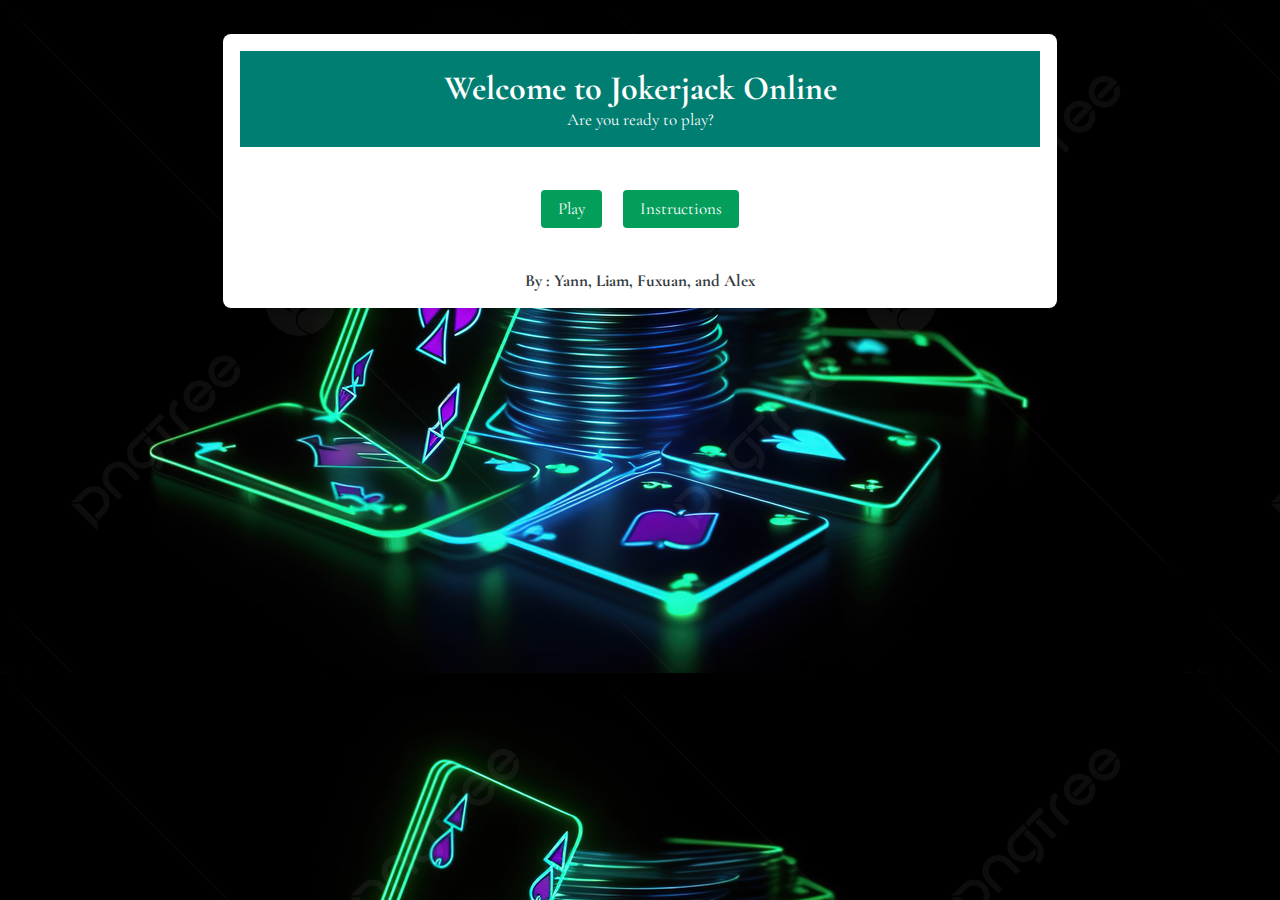
<file: index.html>
<!DOCTYPE html>
<html lang="en">
<head>
    <meta charset="UTF-8">
    <link rel="preconnect" href="https://fonts.googleapis.com">
<link rel="preconnect" href="https://fonts.gstatic.com" crossorigin>
<link href="https://fonts.googleapis.com/css2?family=Cormorant+Garamond:ital,wght@0,300;0,400;0,500;0,600;0,700;1,300;1,400;1,500;1,600;1,700&display=swap" rel="stylesheet">
    <meta name="viewport" content="width=device-width, initial-scale=1.0">
    <title>Jokerjack Online</title>
    <style>
        body {
            background-image: url(pngtree-d-illustration-of-glowing-neon-lights-on-black-background-featuring-blackjack-picture-image_4844620.jpg);
            font-family: Arial, sans-serif;
            color: #343a40;
            margin: 0;
            padding: 0;
            font-size: 17px;
            font-family: 'Cormorant Garamond', Times, serif
            
        } 

        header {
            background-color: #007e71;
            color: rgb(255, 255, 255);
            padding: 1em;
            text-align: center;
        }

        main {
            max-width: 800px;
            margin: 2em auto;
            padding: 1em;
            background-color: rgb(255, 255, 255);
            border-radius: 8px;
            box-shadow: 0 0 10px rgba(0, 0, 0, 0.1);
        }

        h1, p {
            margin: 0;
        }

        section {
            text-align: center;
            margin-top: 2em;
        }

        button, a {
            display: inline-block;
            margin: 0.5em;
            padding: 0.5em 1em;
            color: rgb(255, 255, 255);
            background-color: rgb(4, 158, 91);
            text-decoration: none;
            border-radius: 4px;
            transition: background-color 0.3s ease;
            border: none;
            cursor: pointer;
        }

        button:hover, a:hover {
            background-color: #a1b5ca;
        }

        main body {
        background-image: url(pngtree-d-illustration-of-glowing-neon-lights-on-black-background-featuring-blackjack-picture-image_4844620.jpg);
        background-size: cover;
        background-repeat: no-repeat;
        background-position: center center;
        margin: 0;
        padding: 0;
        font-family: 'time';
        }
    </style>
</head>
<body>
    <main>
        <header>
            <h1>Welcome to Jokerjack Online</h1>
            <p>Are you ready to play?</p>
        </header>
        <section>
            <a href="game.html">Play</a>
            <a href="instructions.html">Instructions</a>
        </section>
        <section><b>By : Yann, Liam, Fuxuan, and Alex</b></section>
        <body backround = "pngtree-d-illustration-of-glowing-neon-lights-on-black-background-featuring-blackjack-picture-image_4844620.jpg">
</body>
</html>
</file>
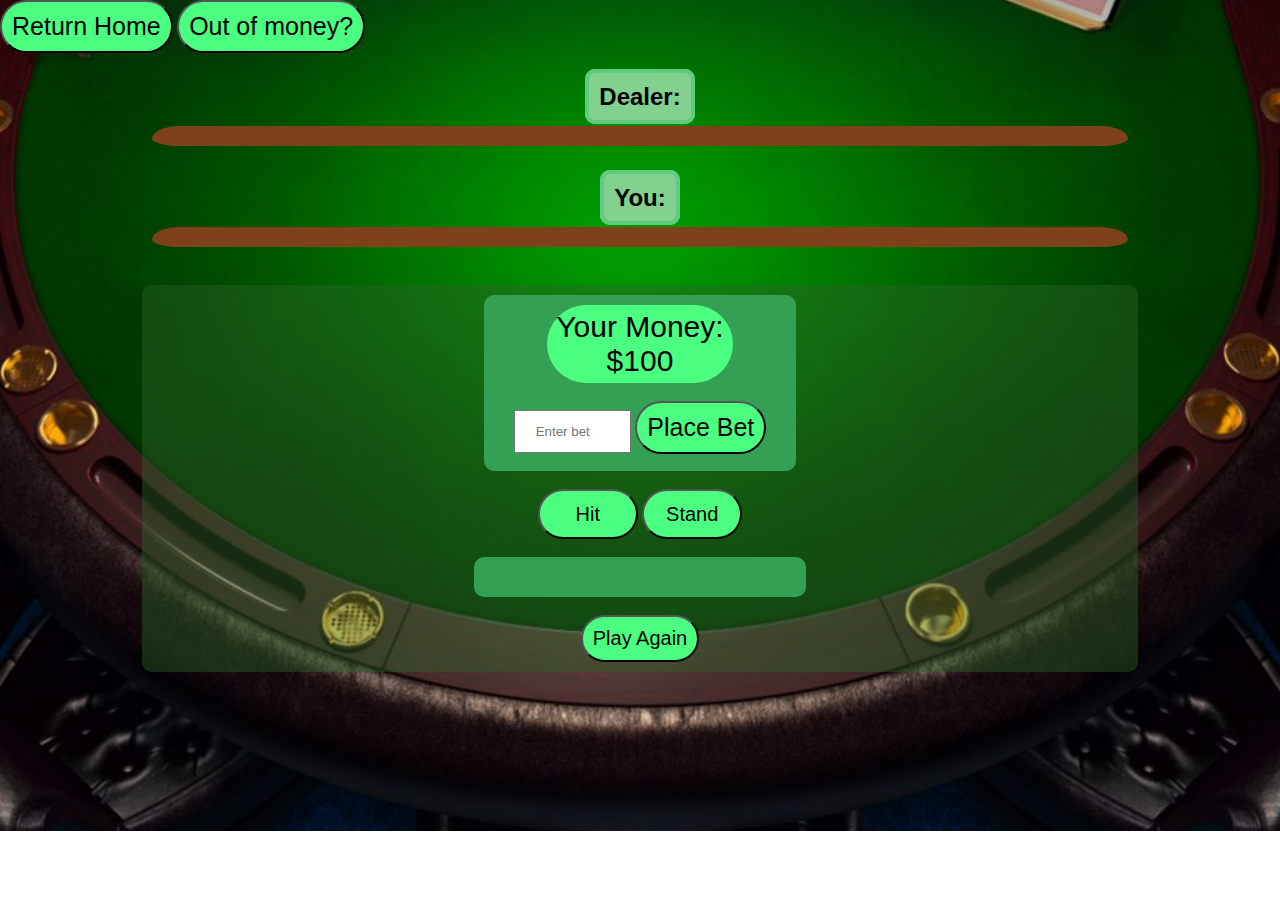
<file: game.html>
<!DOCTYPE html>
<html>
    <head>
        <meta charset="UTF-8">
        <meta name="viewport" content="width=device-width, initial-scale=1.0">
        <title>Jokerjack - Play</title>
        <link rel="stylesheet" href="gamestyle.css">
        <script src="game.js"></script>
    </head>

    <body>
        <div id="topLeftSection">
            <a href="index.html"><button>Return Home</button></a>
            <button id="outOfMoney">Out of money?</button>
        </div>
        <main>
        <h2>Dealer: <span id="dealer-sum"></span></h2>
        <div id="dealer-cards">
            <img id="hidden" src="./cards/BACK.png" style="display: none;">
        </div>

        <br>

        <h2>You: <span id="your-sum"></span></h2>
        <div id="your-cards"></div>

        <br>

        <div id="resultbox">
            <div id="money">
                <p>Your Money: $<span id="balance"></span></p>
                <br>
                <input type="number" id="betAmount" placeholder="Enter bet amount">
                <button id="placeBet">Place Bet</button>
            </div>
            <br>
            <div id="hitandstaybuttons">
                <button id="hit">Hit</button>
                <button id="stay">Stand</button>
            </div>
            <br>
            <p id="results"></p>
            <br>
            <button id="resetGame">Play Again</button>
        </div>
    
        </main>
    </body>
</html>
</file>
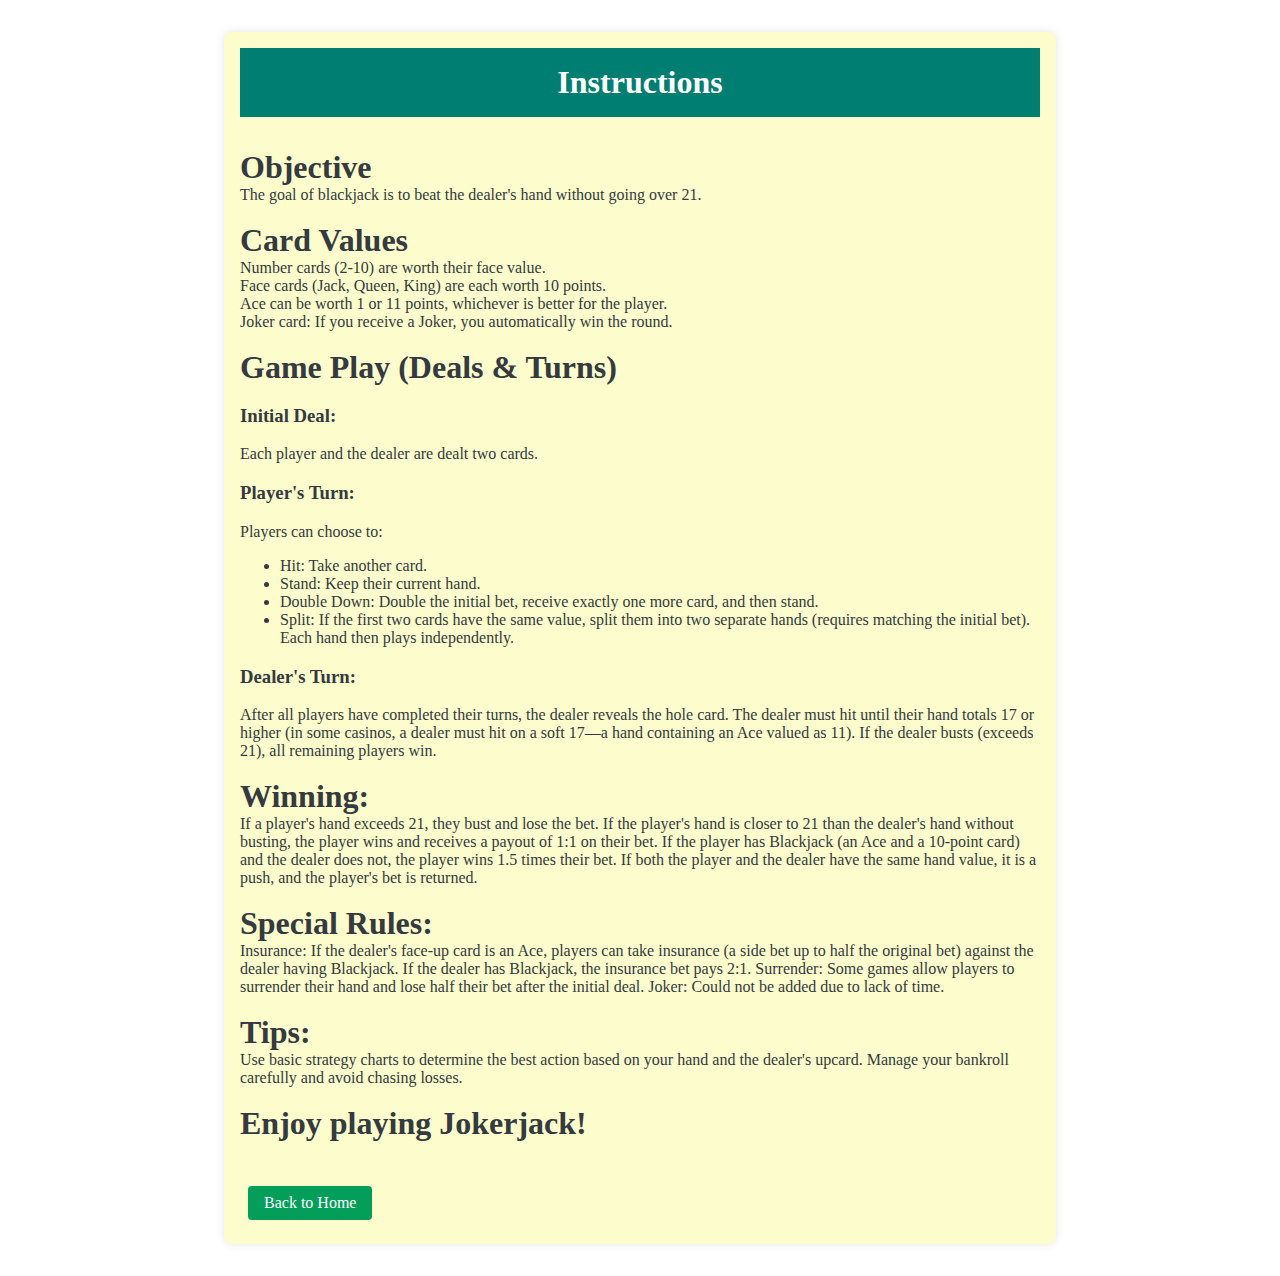
<file: instructions.html>
<!DOCTYPE html>
<html lang="en">
<head>
    <title>Blackjack Game - Instructions</title>
    
    </head>
    <style>
    body {
        font-family: Arial, sans-serif;
        color: #343a40;
        margin: 0;
        padding: 0;
        background-image: url('cards/images/image_1.jpg');
        font-family: 'Times New Roman', Times, serif
    }

    header {
        background-color: #007e71;
        color: rgb(255, 255, 255);
        padding: 1em;
        text-align: center;
    }

    main {
        max-width: 800px;
        margin: 2em auto;
        padding: 1em;
        background-color: rgb(252, 252, 204);
        border-radius: 8px;
        box-shadow: 0 0 10px rgba(0, 0, 0, 0.1);
    }

    h1, p {
        margin: 0;
    }

    section {
        margin-top: 2em;
    }

    button, a {
        display: inline-block;
        margin: 0.5em;
        padding: 0.5em 1em;
        color: rgb(255, 255, 255);
        background-color: rgb(4, 158, 91);
        text-decoration: none;
        border-radius: 4px;
        transition: background-color 0.3s ease;
        border: none;
        cursor: pointer;
       
    }

    button:hover, a:hover {
        background-color: #a1b5ca;
    }
</style>
<body>
    <main>
        <header>
            <h1>Instructions</h1>
        </header>
        <section>
            
            <h1>Objective</h1>
            <p>The goal of blackjack is to beat the dealer's hand without going over 21.</p>
            <br>
            <h1>Card Values</h1>
            <p>Number cards (2-10) are worth their face value.</p>
            <p>Face cards (Jack, Queen, King) are each worth 10 points.</p>
            <p>Ace can be worth 1 or 11 points, whichever is better for the player.</p>
            <p>Joker card: If you receive a Joker, you automatically win the round.</p>
            <br>
            <h1>Game Play (Deals & Turns)</h1>

            <h3>Initial Deal:</h3>

            Each player and the dealer are dealt two cards.
            <br>
            <h3>Player's Turn:</h3>
            Players can choose to:
            <ul> <li>Hit: Take another card.</li>
            <li>Stand: Keep their current hand.</li>
            <li>Double Down: Double the initial bet, receive exactly one more card, and then stand.</li>
            <li>Split: If the first two cards have the same value, split them into two separate hands (requires matching the initial bet). Each hand then plays independently.</li>
            </ul>
            
            <h3>Dealer's Turn:</h3> 
            
            After all players have completed their turns, the dealer reveals the hole card.
            The dealer must hit until their hand totals 17 or higher (in some casinos, a dealer must hit on a soft 17—a hand containing an Ace valued as 11).
            If the dealer busts (exceeds 21), all remaining players win.
            <br>
            <br>
            <h1>Winning:</h1>  
            
            If a player's hand exceeds 21, they bust and lose the bet.
            If the player's hand is closer to 21 than the dealer's hand without busting, the player wins and receives a payout of 1:1 on their bet.
            If the player has Blackjack (an Ace and a 10-point card) and the dealer does not, the player wins 1.5 times their bet.
            If both the player and the dealer have the same hand value, it is a push, and the player's bet is returned.</p>
            <br>
            <h1>Special Rules:</h1>
            <p>Insurance: If the dealer's face-up card is an Ace, players can take insurance (a side bet up to half the original bet) against the dealer having Blackjack. If the dealer has Blackjack, the insurance bet pays 2:1.
                Surrender: Some games allow players to surrender their hand and lose half their bet after the initial deal.
                Joker: Could not be added due to lack of time.
            </p><br>
            <h1>Tips:</h1>
            <p>Use basic strategy charts to determine the best action based on your hand and the dealer's upcard.
                Manage your bankroll carefully and avoid chasing losses.
            </p><br>
            
            <h1>Enjoy playing Jokerjack!</h1> <br>
            <br><a href="index.html">Back to Home</a>
        </section>
    </main>
</body>
</html>
</file>
<file: gamestyle.css>
body {
  background-image: url("blackJackTable.png");
  background-size: cover;
  background-repeat: no-repeat;
  background-position: center center;
  margin: 0;
  padding: 0;
  font-family: Arial, Helvetica, sans-serif;
} /* Adding a blackjack backround table covering the entre page even when the user scrolls down */

main {
  text-align: center;
  padding: 30px;
} /* Aligning the center */

body main h2{
  border-style: solid;
  border-radius: 10px;
  border-width: 4px;
  border-color: rgb(94, 204, 127);
  background-color: rgb(130, 209, 143);
  display: inline;
  padding: 10px;
  margin: auto;
}

#dealer-cards{
  background-color: rgb(126, 66, 27);
  background-clip: padding-box;
  border-top-style: solid;
  border-top-width: 15px;
  border-top-color:rgba(255, 255, 255, 0);
  border-bottom-style: solid;
  border-bottom-width: 20px;
  border-bottom-color:rgba(255, 255, 255, 0);
  border-radius: 90px;
  padding-top: 10px;
  padding-bottom: 10px;
  margin: auto;
  max-width: 80%;
}

#your-cards{
  background-color: rgb(126, 66, 27);
  background-clip: padding-box;
  border-top-style: solid;
  border-top-width: 15px;
  border-top-color:rgba(255, 255, 255, 0);
  border-bottom-style: solid;
  border-bottom-width: 20px;
  border-bottom-color:rgba(255, 255, 255, 0);
  border-radius: 90px;
  padding-top: 10px;
  padding-bottom: 10px;
  margin: auto;
  max-width: 80%;
}

#dealer-cards img {
  display: inline;
  height: 175px;
  width: 125px;
  margin: 1px;
}
  
#your-cards img {
  display: inline;
  height: 175px;
  width: 125px;
  margin: 1px;
}
 
#hit {
  width: 100px;
  height: 50px;
  font-size: 20px;
}
  
#stay {
  width: 100px;
  height: 50px;
  font-size: 20px;
}

#resultbox{
  background-color: rgba(46, 99, 39, 0.425);
  padding: 10px;
  border-radius: 10px;
  max-width: 80%;
  margin: auto;
}

#money p{
  font-size: 30px;
  background-color: rgb(75, 255, 129);
  border-radius: 90px;
  max-width: 60%;
  margin: auto;
  padding: 5px;
}

#money{
  background-color: rgb(52, 160, 84);
  padding: 10px;
  margin: auto;
  max-width: 30%;
  border-radius: 10px;
}

#results{
  display: flex;
  justify-content: space-around;
  align-items: center;
  text-align: center;
  background-color: rgb(52, 160, 84);
  padding: 20px;
  margin: auto;
  max-width: 30%;
  border-radius: 10px;
}

input{
  width: 40%;
  padding: 12px 20px;
  margin: 8px 0;
  box-sizing: border-box;
}

#resetGame{
  font-size: 20px;
  padding: 10px;
  background-color: rgb(75, 255, 129);
  margin: auto;
}
button {
  border-radius: 50px;
  font-size: 25px;
  background-color: rgb(75, 255, 129);
  padding: 10px;
}
</file>
